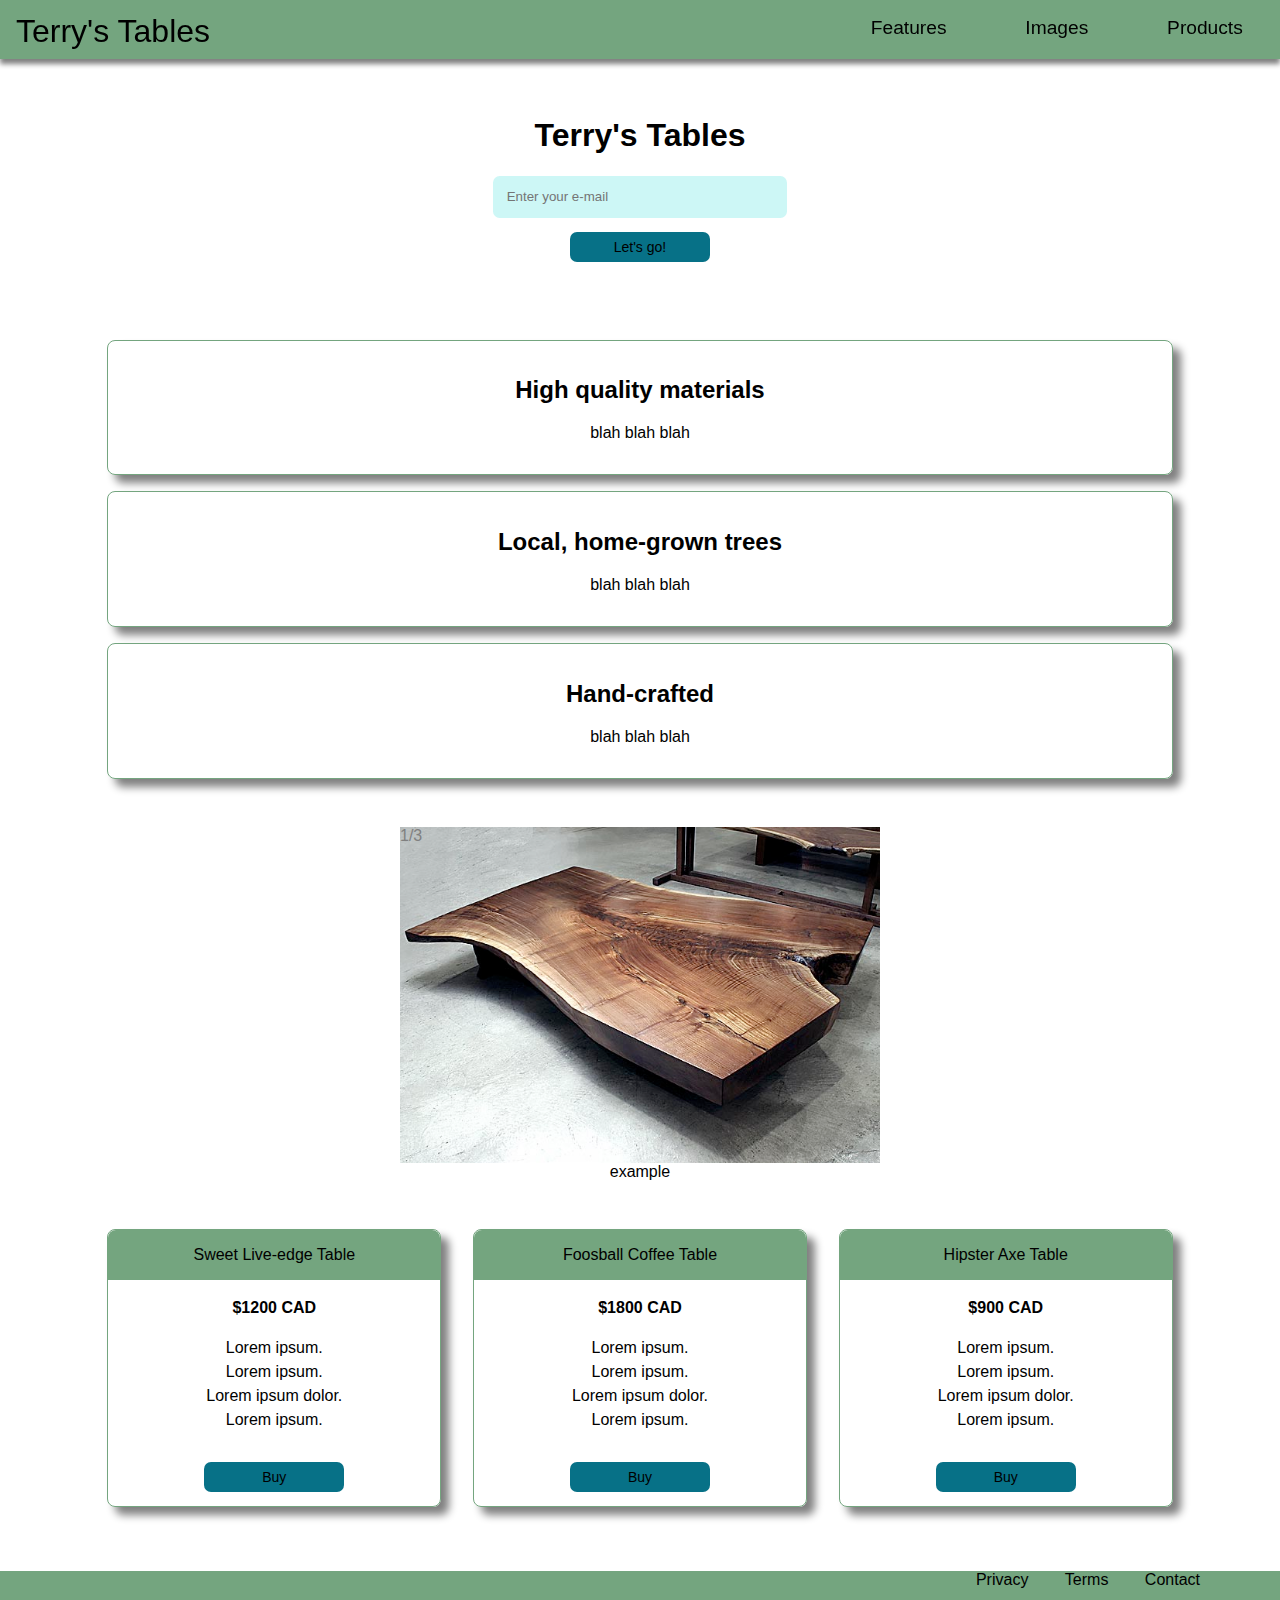
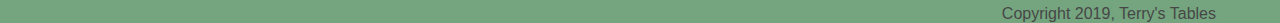
<file: index.html>
<!DOCTYPE html>
<html>

 <head>
   <meta charset="UTF-8">
   <title>Product Landing Page</title>
   <meta name="description" content="Free Code Camp Front End Project">
   <meta name="keywords" content="HTML,CSS,JavaScript">
   <meta name="author" content="Jory Seguin">
   <link rel="stylesheet" type="text/css" href="CSS/style.css">
   <link rel="stylesheet" href="https://use.fontawesome.com/releases/v5.7.1/css/all.css" integrity="sha384-fnmOCqbTlWIlj8LyTjo7mOUStjsKC4pOpQbqyi7RrhN7udi9RwhKkMHpvLbHG9Sr" crossorigin="anonymous">
   <script src="./JS/script.js"></script>
 </head>

 <body>

   <header id="header">
     <nav class="topnav">

       <header class="logo">
         <span><i class="fas fa-hammer"></i></span>
         <span class="logo-text" id="header-img">Terry's Tables</span>
       </header>

       <div class="menu" onclick="toggleMenu()">
         <span><i class="fas fa-bars"></i></span>
       </div>

       <ul id="nav-list">
         <li class="nav-items"><a href="#main">Features</a></li>
         <li class="nav-items"><a href="#slideshow">Images</a></li>
         <li class="nav-items"><a href="#products">Products</a></li>
       </ul>

     </nav>
   </header>

   <div class="container">

     <div class="intro">
       <div class="test-item">
         <h1 class="head">Terry's Tables</h1>
         <form>
           <section>
            <input class="form-input" type="email" id="mail" name="usermail" placeholder="Enter your e-mail">
           </section>
           <button class="btn" type="submit">Let's go!</button>
         </form>
       </div>
     </div>

     <div class="main" id="main">

       <div class="point">
         <div class="point-icon">
           <i class="fas fa-box-open"></i>
         </div>
         <div class="point-text">
           <h2>High quality materials</h2>
           <p>blah blah blah</p>
         </div>
       </div>

       <div class="point">
         <div class="point-icon">
           <span><i class="fas fa-tree"></i></span>
         </div>
         <div class="point-text">
           <h2>Local, home-grown trees</h2>
           <p>blah blah blah</p>
         </div>
       </div>

       <div class="point">
         <div class="point-icon">
           <i class="fas fa-hammer"></i>
         </div>
         <div class="point-text">
           <h2>Hand-crafted</h2>
           <p>blah blah blah</p>
         </div>
       </div>

     </div>

     <div class="slideshow" id="slideshow">
       <div class="slideshow-container">
         <div id="number-text">1/3</div>
         <img class="slide-img" src="./images/Coffee-table-Solid-Maka-Wood.jpg">
         <img class="slide-img" src="./images/foosball-coffee-table-via-thegreenhead.jpg">
         <img class="slide-img" src="./images/axe-coffee-table-via-mustxhave.com_.jpg">
         <div class="image-caption">example</div>
         <div class="prev-btn" onclick="plusDivs(-1)"><i class="fas fa-arrow-alt-circle-left"></i></div>
         <div class="next-btn" onclick="plusDivs(1)" ><i class="fas fa-arrow-alt-circle-right"></i></div>
       </div>
     </div>

     <div class="item1" id="products">
       <div class="product-container">
         <div class="product-header">Sweet Live-edge Table</div>
         <div class="product-description">
           <p class="product-cost">$1200 CAD</p>
           <p>
             Lorem ipsum.</br>
             Lorem ipsum.</br>
             Lorem ipsum dolor.</br>
             Lorem ipsum.
           </p>
         </div>
         <button class="btn" type="button">Buy</button>
       </div>
     </div>

     <div class="item2">
       <div class="product-container">
         <div class="product-header">Foosball Coffee Table</div>
         <div class="product-description">
           <p class="product-cost">$1800 CAD</p>
           <p>
             Lorem ipsum.</br>
             Lorem ipsum.</br>
             Lorem ipsum dolor.</br>
             Lorem ipsum.
           </p>
         </div>
         <button class="btn" type="button">Buy</button>
       </div>
     </div>

     <div class="item3">
       <div class="product-container">
         <div class="product-header">Hipster Axe Table</div>
         <div class="product-description">
           <p class="product-cost">$900 CAD</p>
           <p>
             Lorem ipsum.</br>
             Lorem ipsum.</br>
             Lorem ipsum dolor.</br>
             Lorem ipsum.
           </p>
         </div>
         <button class="btn" type="button">Buy</button>
       </div>
     </div>

   </div>

   <footer>
     <div class="foot-container">
       <div class="foot-items">
         <ul>
           <li>Privacy</li>
           <li>Terms</li>
           <li>Contact</li>
         </ul>
       </div>
       <div class="foot-copyright">
         Copyright 2019, Terry's Tables
       </div>
     </div>
   </footer>

 </body>



</html>
</file>
<file: CSS/style.css>
body {
    font: 16px Arial, sans-serif;

    --bg-color: white;
    --prim-color: #077187;
    --sec-color: #74a57f;
    --sec-color-highlight: #90cc9e;

    background-color: var(--bg-color);

    margin: 0;
}

.topnav {
  background-color: var(--sec-color);
  box-shadow: 0px 5px 5px 0px grey;
  width: 100%;
  top: 0px;
  position: fixed;
  z-index: 1;

  line-height: 3.5rem;
}

.topnav ul {
  text-align: right;
  margin: auto;
}

.topnav li {
  font-size: 1.2em;
  padding-left: 3%;
  padding-right: 3%;
  display: inline-block;

  -webkit-transition: all 0.30s ease-in-out;
  -moz-transition: all 0.30s ease-in-out;
  -ms-transition: all 0.30s ease-in-out;
  -o-transition: all 0.30s ease-in-out;
}

#nav-list {
  display: block;
}

.topnav .logo {
  font-size: 2.0rem;
  float: left;
  margin-left: 1rem;
}

.topnav .logo-text {
  vertical-align: middle;
}

.topnav .menu {
  float: right;
  font-size: 2em;
  line-height: 3.5rem;
  margin-right: 1rem;
  cursor: pointer;

  -webkit-transition: all 0.30s ease-in-out;
  -moz-transition: all 0.30s ease-in-out;
  -ms-transition: all 0.30s ease-in-out;
  -o-transition: all 0.30s ease-in-out;
}




footer {
  background-color: var(--sec-color);
  width: 100%;
}

footer .foot-items ul {
  list-style: none;
}

footer .foot-items ul li {
  display: inline-block;
  padding-left: 1em;
  padding-right: 1em;
  cursor: pointer;
}

footer .foot-container {
  text-align: right;
  margin-right: 5%;
}

footer .foot-copyright {
  color: #474747;
}

a {
  color: inherit;
  text-decoration: inherit;
}



.container {
  display: grid;
  grid-template-columns: 1fr 4fr 4fr 4fr 1fr;
  grid-template-rows: auto;
  grid-row-gap: 2em;
  grid-column-gap: 0em;

  grid-template-areas:
    "...... intro intro intro ....."
    "...... main main main ......"
    "...... slideshow slideshow slideshow ......"
    "...... item1 item2 item3 ......"
    "footer footer footer footer footer"
}

.intro {
  margin-top: 5em;
  grid-area: intro;
}

.main {
  grid-area: main;
}

.slideshow {
  grid-area: slideshow;
}

.footer {
  grid-area: footer;
}

.item1 {
  grid-area: item1;
}

.item2 {
  grid-area: item2;
}

.item3 {
  grid-area: item3;
}

.test-item {
  text-align: center;
  padding: 1em;
  border-radius: 1em;
}

.form-input {
  width: 20em;
  padding: 1.0em;
  border-radius: 0.5em;
  border: 0px;

  background-color: #cdf7f6;

  -webkit-transition: all 0.30s ease-in-out;
  -moz-transition: all 0.30s ease-in-out;
  -ms-transition: all 0.30s ease-in-out;
  -o-transition: all 0.30s ease-in-out;
  outline: none;
}

.form-input:focus {
  box-shadow: 0 0 5px rgba(81, 203, 238, 1);
}

.product-container {
  border: solid 1px;
  border-color: var(--sec-color);
  border-radius: 0.5em;
  text-align: center;
  margin: 1em;
  box-shadow: 0.5em 0.5em 0.5em grey;
}

.product-header {
  background-color: var(--sec-color);
  text-align: center;
  border-radius: 0.5em 0.5em 0em 0em;
  padding: 1em;
}

.product-cost {
  text-align: center;
  font-weight: bold;
}

.product-description {
  text-align: center;
  line-height: 1.5em;
}

.btn {
  cursor: pointer;
  background-color: var(--prim-color);
  padding: 0.5em;
  width: 10em;
  border-radius: 0.5em;
  border: none;
  margin: 1em auto;
  font-size: 14px;

  -webkit-transition: all 0.30s ease-in-out;
  -moz-transition: all 0.30s ease-in-out;
  -ms-transition: all 0.30s ease-in-out;
  -o-transition: all 0.30s ease-in-out;
}

.point {
  text-align: center;
  padding: 1em;

  border: solid 1px;
  border-color: var(--sec-color);
  border-radius: 0.5em;
  box-shadow: 0.5em 0.5em 0.5em grey;

  margin: 1em;
}

.point-icon {
  float: left;
  width: 2em;
  font-size: 5em;
  color: var(--prim-color);
}

.point-text {

}

.slideshow-container {
  position: relative;
  margin: auto;
  width: 30em;
}

.prev-btn, .next-btn {
  cursor: pointer;
  position: relative;
  top: 50%;
  color: var(--sec-color);
  font-size: 2rem;
}

.prev-btn {
  left: 0px;
  float: left;
}

.next-btn {
  right: 0px;
  float: right;
}

.slide-img {
  display: none;
  width: 30rem;
  margin: auto;
}

.image-caption {
  text-align: center;
}

#number-text{
  float: left;
  position: absolute;
  color: grey;
}







@media only screen and (max-width: 600px) {

  .container {
    display: grid;
    grid-template-columns: 1fr;
    grid-template-rows: auto;
    grid-gap: 2em 2em;

    grid-template-areas:
      "intro"
      "main"
      "slideshow"
      "item1"
      "item2"
      "item3"
      "footer"
  }

  .form-input {
    width: 80%;
  }

  .btn {
    width: 50%;
  }

  .slideshow-container {
    width: 80%;
  }
  .slide-img {
    width: 100%;
  }

  .point-icon {
    display: none;
  }

  .topnav .logo-text {
    display: none;
  }

  #nav-list {
    display: none;
  }

  .topnav ul li {
    display: block;
  }
  .topnav ul {
    margin-top: 3.5rem;
  }

}

@media only screen and (min-width: 600px) {

  .btn:hover {
    box-shadow: 0 0 1em rgba(81, 203, 238, 1);
  }

  .nav-items:hover {
    background-color: var(--sec-color-highlight);
  }

  .foot-items li:hover {
    color: var(--sec-color-highlight);
  }

  .nav-items {
    cursor: pointer;
  }

  nav .menu {
    display: none;
  }

}
</file>
